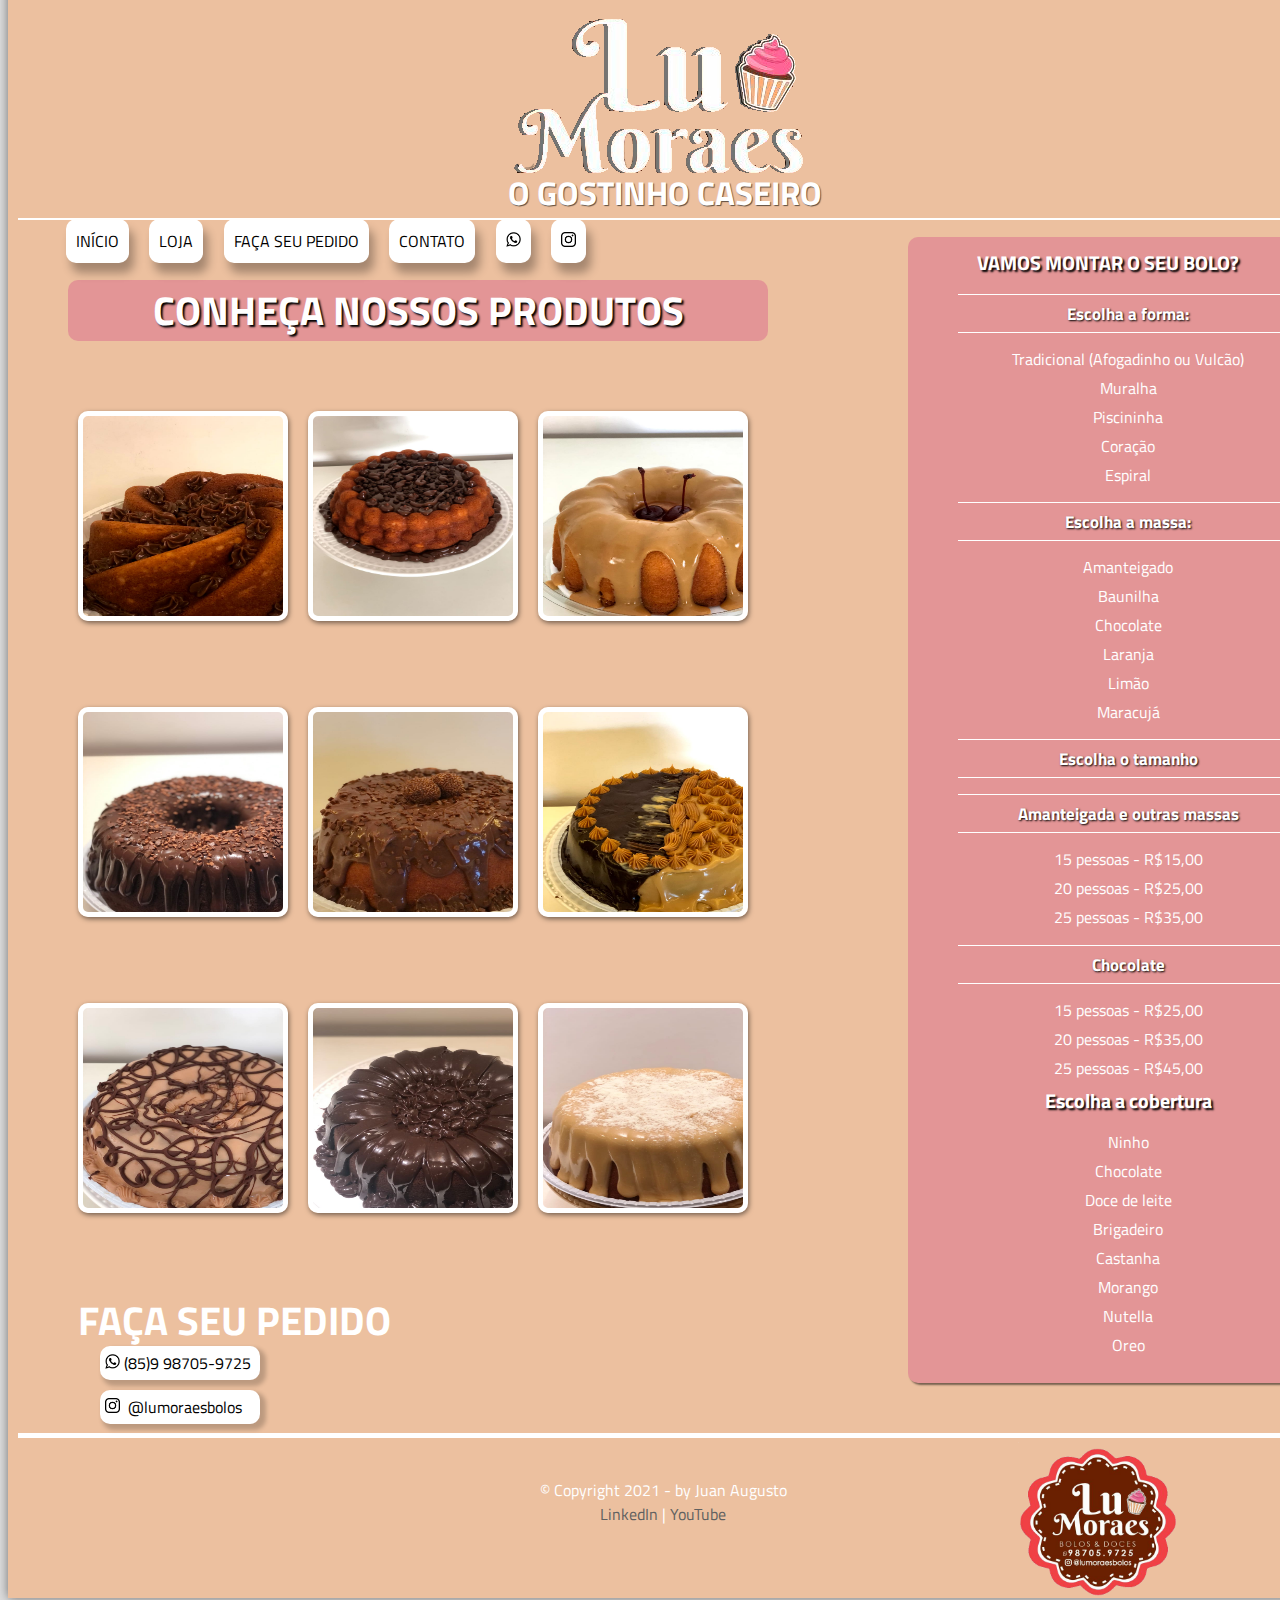
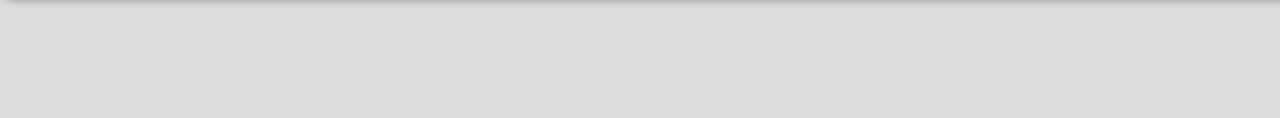
<file: index.html>
<!DOCTYPE html>
<html lang="pt-br">
<head>
	<title>LuMoraes</title>
	<link rel="stylesheet" href="estilolm.css"/>
</head>	
<body>
<div id="interface">

	<header id="cabecalho">
	<img id="icone" src="nome.png"/>
	<nav id="menu">	
		<h1>Menu Principal</h1>
		<ul type="1"> 
			<li><a href="ProjetoLuMoraes.html">Início</a></li>
			<li><a href="loja.html">Loja</a></li>
			<li><a href="facaseupedido.html">FAÇA SEU PEDIDO</a></li>
			<li><a href="contato.html">Contato</a></li>
			<li><a  href="https://api.whatsapp.com/send/?phone=5585999133873&text&app_absent=0" target="blank"><img id="wpp" src="wpp.png"/></a></li>
			<li> <a href="https://www.instagram.com/lumoraesbolos/?igshid=2c7udnwytxq2" target="blank"><img id="wpp" src="ig.png"/></a></li>
		</ul>
	</nav>
	<h1 id="titulopad">O GOSTINHO CASEIRO</h1>
	</header>
	<aside id="lateral">
		<h1>VAMOS MONTAR O SEU BOLO?</h1>
		<ul>
			<li><h2>Escolha a forma:</h2></li>
			<li>Tradicional (Afogadinho ou Vulcão)</li>
			<li>Muralha</li>
			<li>Piscininha</li>
			<li>Coração</li> 
			<li>Espiral</li>
			<li><h2>Escolha a massa:</h2></li>
			<li>Amanteigado</li>
			<li>Baunilha</li>
			<li>Chocolate</li>
			<li>Laranja</li>
			<li>Limão</li>
			<li>Maracujá</li>
			<li><h2>Escolha o tamanho</h2></li>
		</ul>
		<ul>
			<li><h2>Amanteigada e outras massas</h2></li>
			<li>15 pessoas - R$15,00</li>
			<li>20 pessoas - R$25,00</li>
			<li>25 pessoas - R$35,00</li>
		</ul>
		<ul>
			<li><h2>Chocolate</h2></li>
			<li>15 pessoas - R$25,00</li>
			<li>20 pessoas - R$35,00</li>
			<li>25 pessoas - R$45,00</li>
			<li><h1>Escolha a cobertura</h1></li>
			<li>Ninho</li>
			<li>Chocolate</li>
			<li>Doce de leite</li>
			<li>Brigadeiro</li>
			<li>Castanha</li>
			<li>Morango</li>
			<li>Nutella</li>
			<li>Oreo</li>
		</ul>

	</aside>

	<ul id="album-fotos">
		<h1 id="tituloloja">CONHEÇA NOSSOS PRODUTOS</h1>
			<li id="foto01"><span>Bolo espiral</span></li>
			<li id="foto02"><span>Bolo vulcão</span></li>
			<li id="foto03"><span>Bolo vulcão Baunilha</span></li>
	</ul>
	<ul id="album-fotos">
		<li id="foto04"><span>Afogadinho<span></li>
		<li id="foto05"><span>Vulcão de laranja</span></li>
		<li id="foto06"><span>Bolo casadinho</span></li>
	</ul>
	<ul id="album-fotos">
		<li id="foto07"><span>Bolo de Baunilha</span></li>
		<li id="foto08"><span>Vulcão de Chocolate</span></li>
		<li id="foto09"><span>Vulcão de baunilha e ninho</span></li>
	</ul>
	<nav id="menu2">
		<ul id="menu2">
			<li><a  href="https://api.whatsapp.com/send?phone=5588996784010" target="blank"><img id="wpp" src="wpp.png"/></a><a href="https://api.whatsapp.com/send?phone=5588996784010"> (85)9 98705-9725</a></li>
			<li><a href="https://instagram.com/lumoraesbolos?igshid=2c7udnwytxq2" target="blank"><img id="wpp" src="ig.png"/></a><a href="https://instagram.com/lumoraesbolos?igshid=2c7udnwytxq2">&nbsp @lumoraesbolos</a></li>
		</ul>
	</nav>
	<h3 id="prod">FAÇA SEU PEDIDO</h3>
	<footer id="rodape">
		<p>
		<br>&copy; Copyright 2021 - by Juan Augusto <br>
		<a href="https://www.linkedin.com/in/juan-soares-881877177/" target="blank">LinkedIn</a> | 
		<a href="https://www.youtube.com/channel/UCO_mBpadEe467FAJjNQWD1g" target="blank">YouTube</a></p>
		<img id="roda" src="logo2.png"/>
	</footer>
</div>
</body>
</html>
</file>
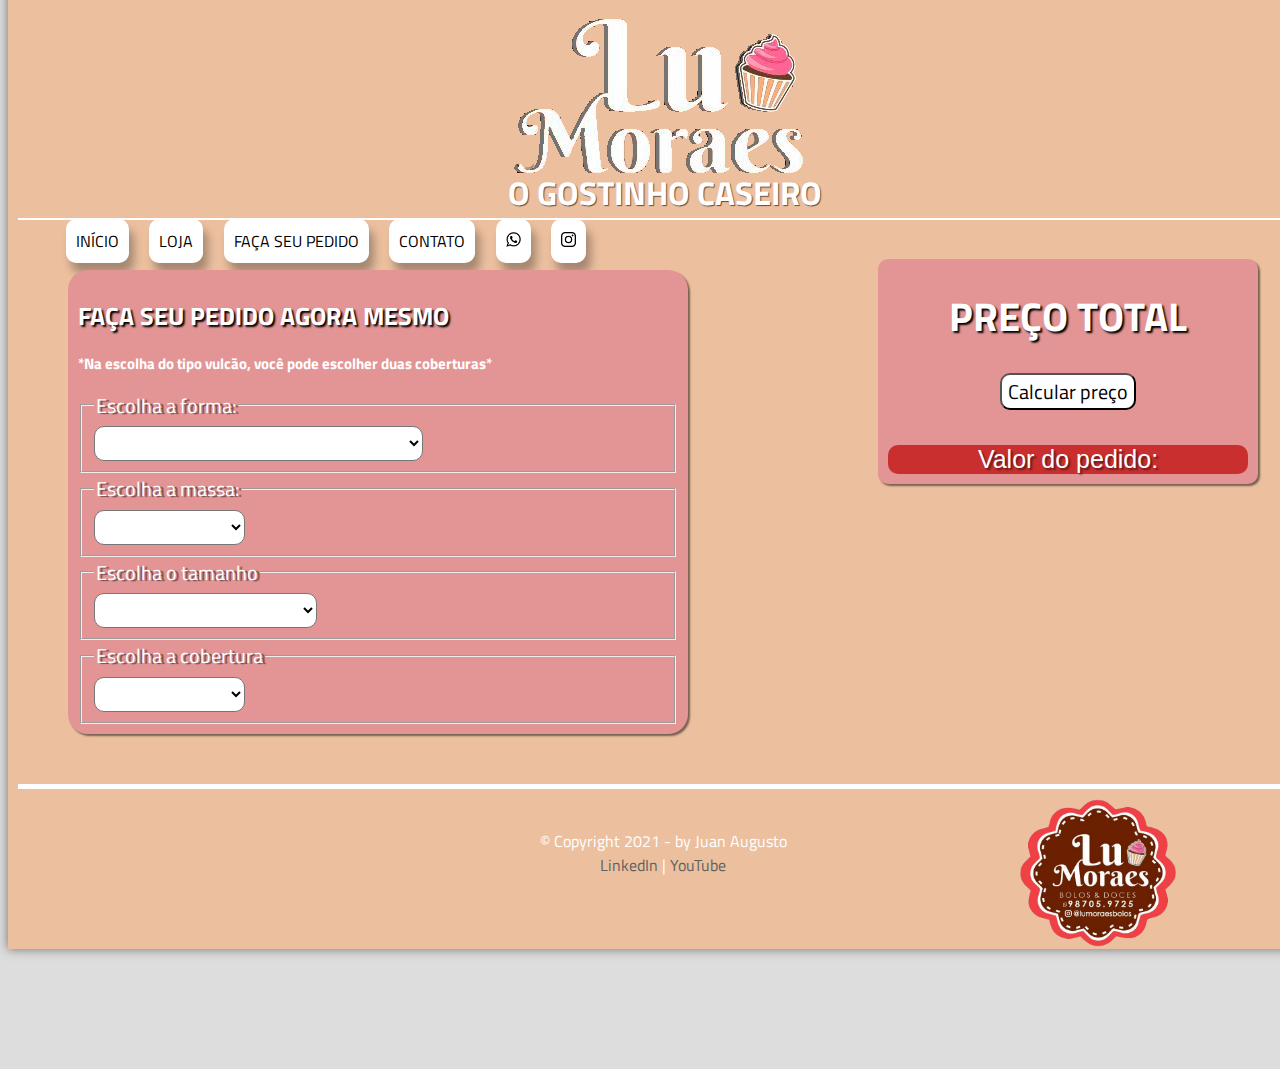
<file: facaseupedido.html>
<!DOCTYPE html>
<html lang="pt-br">
<head>
    <title>LuMoraes</title>
		<link rel="stylesheet" href="estilolm.css"/>
		<link rel="stylesheet" href="estilolojalm.css"/>
		<link rel="stylesheet" href="estilopedido.css"/>
</head>	
<body>
	<div id="interface">

	<header id="cabecalho">
	<img id="icone" src="nome.png"/>
	
	<nav id="menu">	
		<h1>Menu Principal</h1>
		<ul type="1"> 
			<li><a href="index.html">Início</a></li>
			<li><a href="loja.html">Loja</a></li>
			<li><a href="facaseupedido.html">FAÇA SEU PEDIDO</a></li>
			<li><a href="contato.html">Contato</a></li>
			<li><a  href="https://api.whatsapp.com/send/?phone=5585999133873&text&app_absent=0" target="blank"><img id="wpp" src="wpp.png"/></a></li>
			<li> <a href="https://www.instagram.com/lumoraesbolos/?igshid=2c7udnwytxq2" target="blank"><img id="wpp" src="ig.png"/></a></li>
		</ul>
	</nav>
	<h1 id="titulopad">O GOSTINHO CASEIRO</h1>
	</header>
	<section id="lateral1">
		<h1 id="titulola">FAÇA SEU PEDIDO AGORA MESMO</h1>
		<h3 id="subtla">*Na escolha do tipo vulcão, você pode escolher duas coberturas*</h3>
		<form method="get" id="fpedido">
			<fieldset id="fs">
				<legend id="titulop">Escolha a forma:</legend>
				<label for="cforma">
				<select name="forma" id="sforma">
					<optgroup label="Forma">
						<option value=""></option>
						<option value="Tradicional">Tradicional (Afogadinho ou Vulcão)</option>
						<option value="Muralha">Muralha</option>
						<option value="Piscininha">Piscininha</option>
						<option value="Coração">Coração</option>
						<option value="Espiral">Espiral</option>
					</optgroup>	
				</select>
			</fieldset>
			<fieldset id="fs">
				<legend id="titulop">Escolha a massa:</legend>
				<select name="Massa" id="smassa">
					<optgroup label="Massa">
						<option value=""></option>
						<option value="Amanteigado">Amanteigado</option>
						<option value="Baunilha">Baunilha</option>
						<option value="Chocolate">Chocolate</option>
						<option value="Laranja">Laranja</option>
						<option value="Limão">Limão</option>
						<option value="Maracujá">Maracujá</option>
					</optgroup>
				</select>
			</fieldset>
			<fieldset id="fs">
				<legend id="titulop">Escolha o tamanho</legend>
				<select name="tamanho" id="stamanho">
					<optgroup label="Tamanho">
						<option value=""></option>
						<option value="pequeno">Pequeno (15 pessoas)</option>
						<option value="medio">Médio (20 pessoas)</option>
						<option value="grande">Grande (25 pessoas)</option>
					</optgroup>
				</select>
			</fieldset>
				<fieldset id="fs">
					<legend id="titulop">Escolha a cobertura</legend>
					<select name="cobertura" id="scobertura">
						<optgroup label="Cobertura">
							<option value=""></option>
							<option value="ninho">Ninho</option>
							<option value="chocolate">Chocolate</option>
							<option value="doce de leite">Doce de Leite</option>
							<option value="brigadeiro">Brigadeiro</option>
							<option value="castanha">Castanha</option>
							<option value="morango">Morango</option>
							<option value="nutella">Nutella</option>
							<option value="oreo">Oreo</option>
						</optgroup>	
					</select>
				</fieldset>
		</form>
	</section>
	<aside id="lateral2">
		<h1>PREÇO TOTAL</h1>
		<input type="button" value="Calcular preço" onclick="calcp()" id="bot"></input>
		<div id="prec">
			 Valor do pedido:

		</div>	
	</aside>
	 <footer id="rodape">
            <p>
            <br>&copy; Copyright 2021 - by Juan Augusto <br>
            <a href="https://www.linkedin.com/in/juan-soares-881877177/" target="blank">LinkedIn</a> | 
            <a href="https://www.youtube.com/channel/UCO_mBpadEe467FAJjNQWD1g" target="blank">YouTube</a></p>
            <img id="roda" src="logo2.png"/>
	</footer>
	<script src="preco.js"></script>
</div>
</body>
</html>
</file>
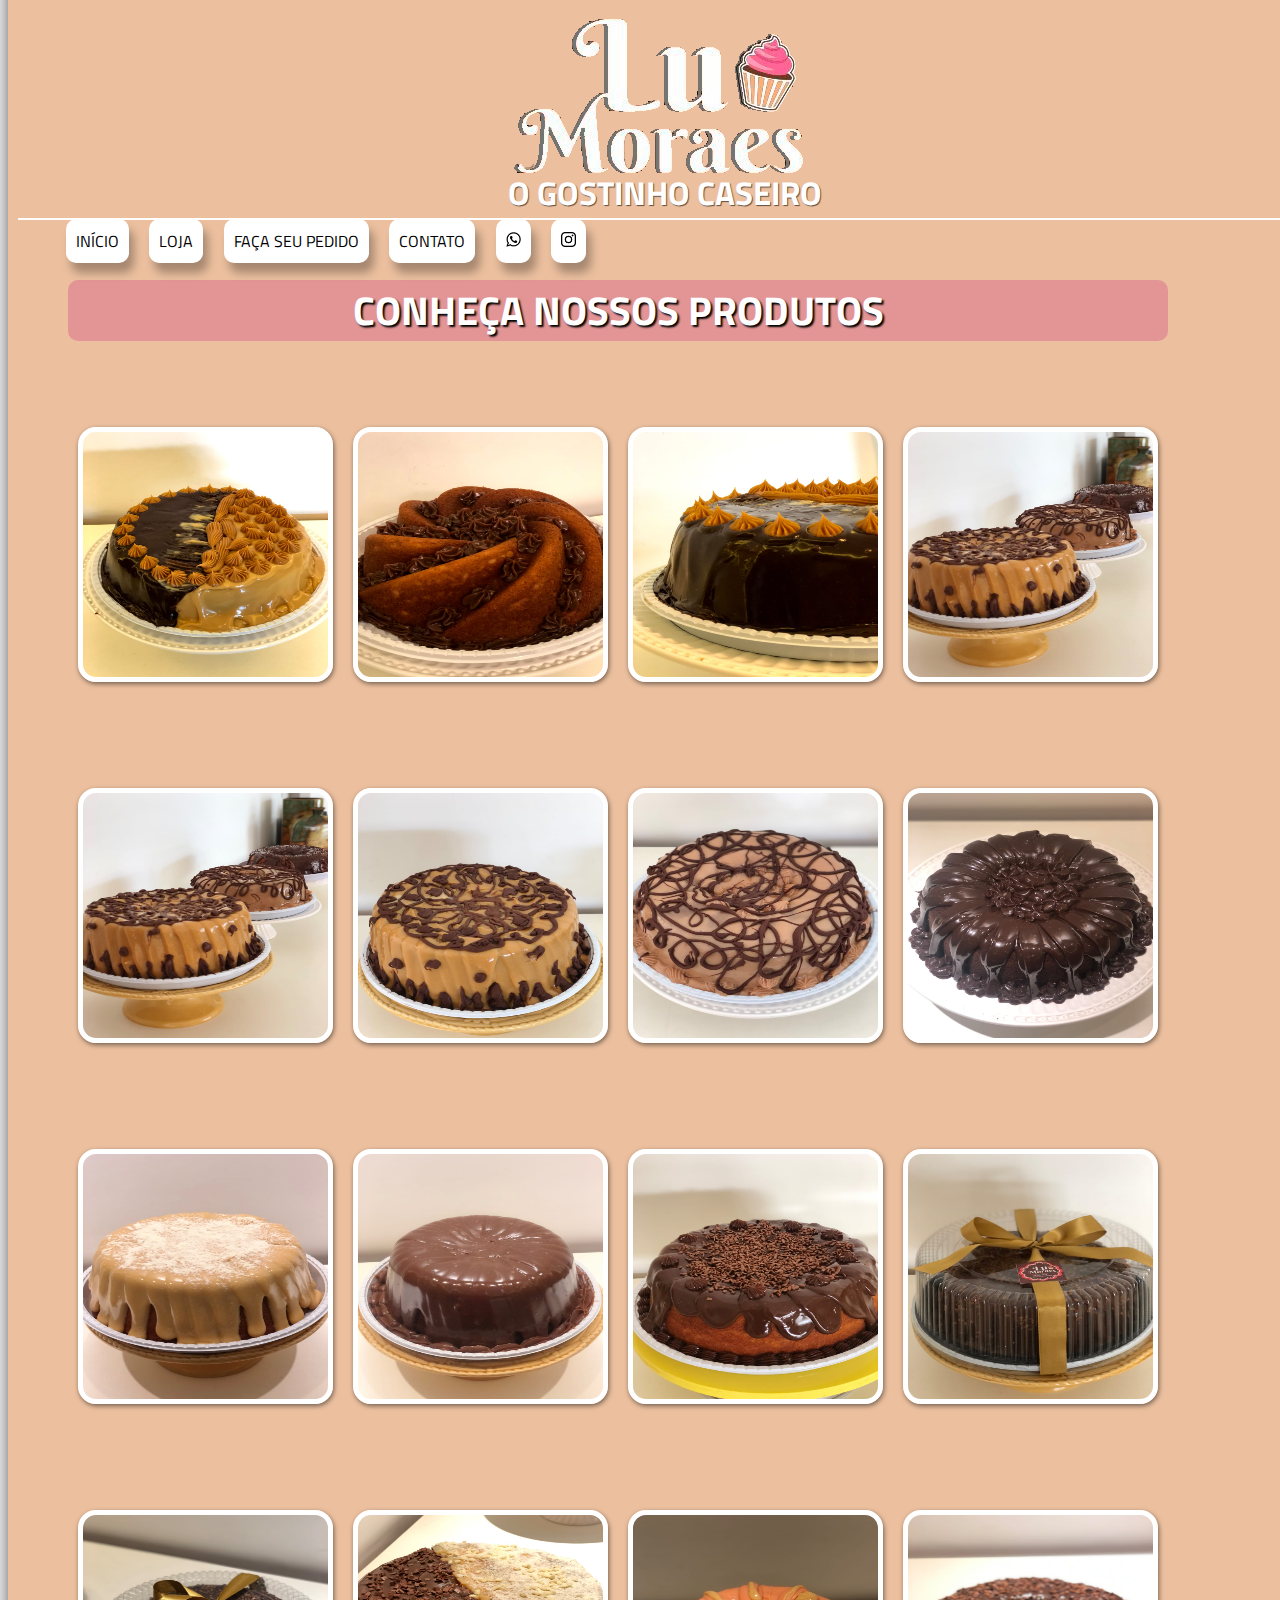
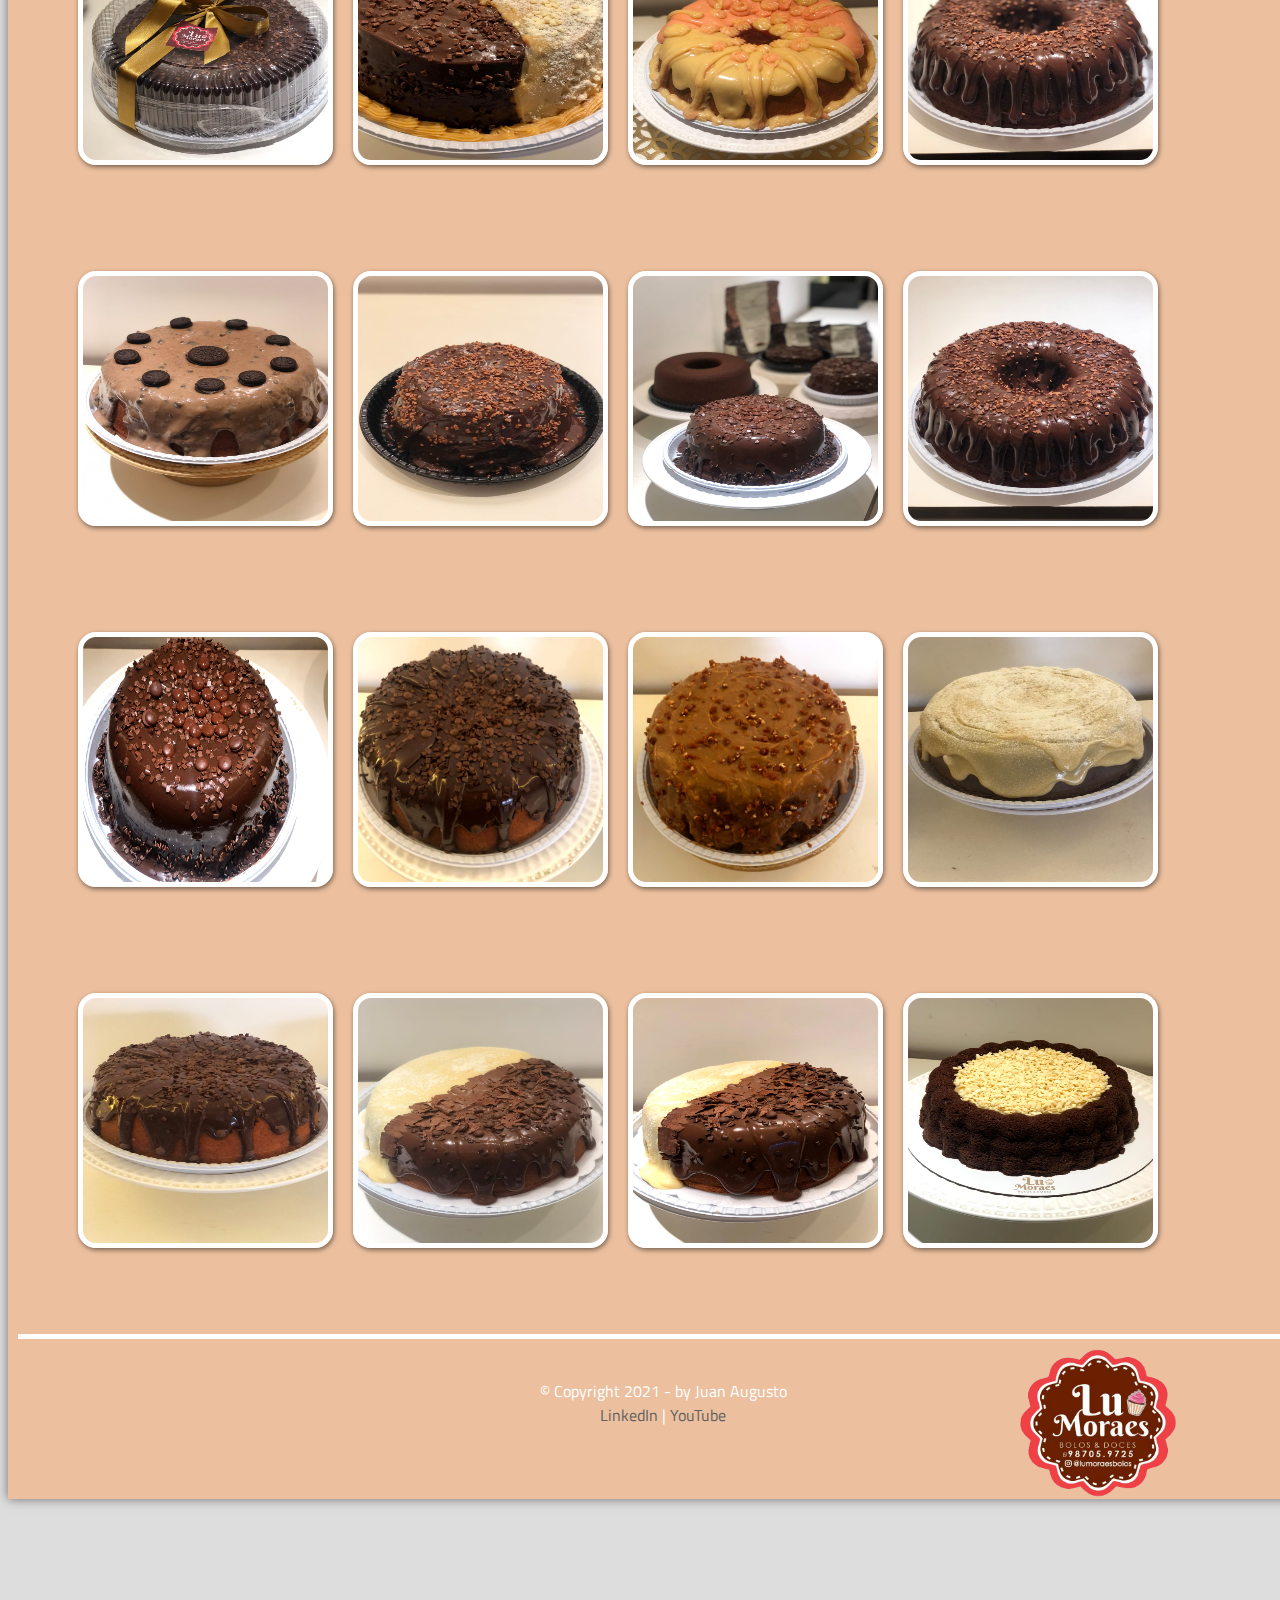
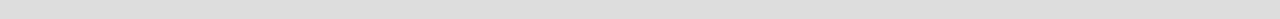
<file: loja.html>
<!DOCTYPE html>
<html lang="pt-br">
<head>
    <title>LuMoraes</title>
		<link rel="stylesheet" href="estilolm.css"/>
		<link rel="stylesheet" href="estilolojalm.css"/>
</head>		
<body>
    <div id="interface">
        <header id="cabecalho">	
        <img id="icone" src="nome.png"/>
        <nav id="menu">	
           		<h1>Menu Principal</h1>
		<ul type="1"> 
			<li><a href="index.html">Início</a></li>
			<li><a href="loja.html">Loja</a></li>
			<li><a href="facaseupedido.html">FAÇA SEU PEDIDO</a></li>
			<li><a href="contato.html">Contato</a></li>
			<li><a  href="https://api.whatsapp.com/send/?phone=5585999133873&text&app_absent=0" target="blank"><img id="wpp" src="wpp.png"/></a></li>
			<li> <a href="https://www.instagram.com/lumoraesbolos/?igshid=2c7udnwytxq2" target="blank"><img id="wpp" src="ig.png"/></a></li>
		</ul>
        </nav>
        <h1 id="titulopad">O GOSTINHO CASEIRO</h1>
        </header>
        <section id="corpo">
    	 	<article id="noticia-principal">
        	</article>
    	</section>
	
	<ul id="album-fotos">
		<h1 id="tituloloja">CONHEÇA NOSSOS PRODUTOS</h1>
		<h2 id="produto"></h2>
		<h3 id="produto"></h3>
	</ul>
	<ul id="album-fotos">
			<li id="foto01"><span>Bolo casadinho</span></li>
			<li id="foto02"><span>Bolo espiral</span></li>
			<li id="foto03"><span>Bolo vulcão confeitado</span></li>
			<li id="foto04"><span>Bolo de doce de leite</span></li>
	</ul>
	<ul id="album-fotos">
		<li id="foto05"><span>Bolo de doce de leite</span></li>
		<li id="foto06"><span>Bolo de doce de leite confeitado</span></li>
		<li id="foto07"><span>Bolo Amanteigado</span></li>
		<li id="foto08"><span>Bolo vulcão de chocolate</span></li>
	</ul>
	<ul id="album-fotos">
		<li id="foto09"><span>Bolo vulcão de ninho</span></li>
		<li id="foto10"><span>Bolo vulcão de brigadeiro</span></li>
		<li id="foto11"><span>Bolo vulcão de chocolate confeitado</span></li>
		<li id="foto12"><span>Bolo de brigadeiro</span></li>
	</ul>
	<ul id="album-fotos">
		<li id="foto13"><span>Bolo de brigadeiro</span></li>
		<li id="foto14"><span>Bolo de brigadeiro com ninho</span></li>
		<li id="foto15"><span>Bolo com cobertura de morango</span></li>
		<li id="foto16"><span>Bolo de nutella</span></li>

	</ul>
	<ul id="album-fotos">
		<li id="foto17"><span>Bolo vulcão de Oreo</span></li>
		<li id="foto18"><span>Bolo de chocolate com castanha</span></li>
		<li id="foto19"><span>Bolo de chocolate com M&M</span></li>
		<li id="foto20"><span>Bolo de nutella confeitado</span></li>
	</ul>
	<ul id="album-fotos">
		<li id="foto21"><span>Bolo de chocolate com M&M</span></li>
		<li id="foto22"><span>Bolo de chocolate confeitado</span></li>
		<li id="foto23"><span>Bolo de oreo confeitado</span></li>
		<li id="foto24"><span>Bolo de chocolate com cobetura de ninho</span></li>
	</ul>
	<ul id="album-fotos">
		<li id="foto25"><span>Bolo de chocolate confeitado</span></li>
		<li id="foto26"><span>Bolo casadinho</span></li>
		<li id="foto27"><span>Bolo casadinho</span></li>
		<li id="foto28"><span>Bolo Piscininha de ninho</span></li>
	</ul>

    <footer id="rodape">
            <p>
            <br>&copy; Copyright 2021 - by Juan Augusto <br>
            <a href="https://www.linkedin.com/in/juan-soares-881877177/" target="blank">LinkedIn</a> | 
            <a href="https://www.youtube.com/channel/UCO_mBpadEe467FAJjNQWD1g" target="blank">YouTube</a></p>
            <img id="roda" src="logo2.png"/>
	</footer>
</div>
</body>
</html>
</file>
<file: estilolm.css>
@charset "UTF-8";
@import url('https://fonts.googleapis.com/css2?family=Titillium+Web&display=swap');
@font-face{
		font-family: 'FonteLogo';
		src: url("../_fonts/bubblegum-sans-regular.otf");
}	
body {
		font-family: arial, sans-serif;
		background-color: #dddddd;
		color: #ffffff;
}
div#interface {
		width: 1290px;
		background-color: #ecc09f;
		margin: -20px auto 0px auto;
		box-shadow: 0px 0px 10px rgba(0,0,0,.5);
		padding: 10px 10px 10px 10px;
}
	h1{ 

		font-family: Arial;
		font-size: 30pt;
		color: #606060;
		text-shadow: 2px 2px 2px black;
	}
p { 	
		text-align: center;
		text-indent: 150pt;
		font-family: 'Titillium Web', sans-serif;
		background-color: #ffffff rgba(0,0,0,.3);
		
		
}
a {
		color: #606060;
		text-decoration: none;
}

a:hover{
	text-decoration: underline;
}
	
header#cabecalho img#icone {
		position: relative;
		margin-left: 400px;
		margin-top: -100px;

	
}
header#cabecalho {
		border-bottom: 2px #ffffff solid;
		height: 220px;
}

header#cabecalho h1#titulopad {
		position: relative;
		margin-left: 490px;
		margin-top: -120px;
		font-family: 'Titillium Web', sans-serif;
		font-size: 25pt;
		color: #ffffff;
		text-shadow: 1px 1px 1px rgba(0,0,0,.6);
		padding: 0px;
}


	/*Formatação de imagens com lengendas*/
figure.foto-legenda{
		width: 810px;
		position: relative;
		border: 1px solid white;
		box-shadow: 1px 1px 4px #ffffff;
		margin-bottom: 50px;

}	
figure.foto-legenda img{
		width: 100%;
		height: 100%;
}
figure.foto-legenda2{
		position: absolute;
		width: 500px;
		float: left;
		border: 1px solid white;
		box-shadow: 1px 1px 4px #ffffff;
		margin-bottom: 100px;
		left: 750px;

}	
figure.foto-legenda2 img{
		width: 100%;
		height: 100%;
}
/*Formatação menu 1*/
nav#menu {
		display: block;
		position: relative;
		margin-top: -183px;
}

nav#menu ul{
	list-style: none;
	text-transform: uppercase;
	
	
}
nav#menu li{
	font-family: 'Titillium Web', sans-serif; 
	display: inline-block;
	background-color: #ffffff;
	padding: 10px;
	margin: 8px;
	transition: background-color 0.5s;
	box-shadow: 5px 10px 10px rgba(0,0,0,.3);
	border-radius: 10px;
	transition: .4s;
}
nav#menu li:hover {
	background-color: #606060;
	box-shadow: 1px 5px 5px rgba(0,0,0,.3);
}
nav#menu h1{
	display: none;
}	
nav#menu a{
	color: black;
	text-decoration: none;
} 
nav#menu a:hover {
	color: white;
	text-decoration: underline;
}
nav#menu img#wpp{
	width: 15px;
	
}
/*Formatação do menu 2*/
nav#menu2 {
	display: block;
}

nav#menu2 ul{
	list-style: none;
	position: absolute;
	top: 1320px;
	left: 50px;
	
}
nav#menu2 li{
	width: 150px;
	font-family: 'Titillium Web', sans-serif; 
	background-color: #ffffff;
	padding: 5px;
	margin: 10px;
	transition: background-color 0.5s;
	box-shadow: 4px 4px 4px 2px rgba(0,0,0,.2);
	color: #000000;
	border-radius: 10px;
}
nav#menu2 li:hover {
	background-color: #606060;
	
}	
nav#menu2 a{
	color: black;
	text-decoration: none;
	padding: 0px;
} 
nav#menu2 a:hover {
	color: white;
	text-decoration: underline;
}

nav#menu2 img#wpp{
	width: 15px;
	padding: 0px;
	
}
p#entre {
	text-shadow: 1px 1px 1px rgba(0,0,0,.5);
	font-size: 50px;
	padding: 23px;
	float: right;
}
p#conta {
	font-size: 30px;
}

section#corpo {
	display: block;
	width: 500px;
	float: left;
	padding-right: 15px;
}
article#noticia-principal h2{
	font-size: 13pt;
	color: #606060;
	background-color: #dddddd;
	padding: 5px 0px 5px 10px;
	margin: 10px 0px 10px 0px;
	
}
header#cabecalho-artigo h1 {
	font-family: 'FonteLogo', sans-serif;
	font-size: 20pt;
	color: #606060;
	margin-bottom: 0px;
	margin-top: 0px;
}
header#cabecalho-artigo h2 {
	font-size: 13pt;
	color:#cecece;
	background-color:#ffffff;
	margin: 0px;
	
}
header#cabecalho-artigo h3 {
	font-size: 50px;
	color: #606060;
	text-align: center;
}	
.direita{
	text-align: right;
}

aside#lateral {
	display: block;
	width: 380px;
	float: right;	
	background-color: #e39596;
	padding: 10px;
	margin-top: 17px;
	box-shadow: 2px 2px 2px rgba(0,0,0,.5);
	margin-bottom: 50px;
	border-radius: 10px;
}
aside#lateral ul{
	list-style: none;
}
aside#lateral li{
	margin-bottom: 5px;
	text-align: center;
	font-family: 'Titillium Web', sans-serif;
}
aside#lateral h1{
	text-align: center;
	font-family: 'Titillium Web', sans-serif;
	font-size: 15pt;
	margin-top: 0px;
	color: white;
}
aside#lateral h2{
	text-align: center;
	font-family: 'Titillium Web', sans-serif; 
	font-size: 13pt;
	padding: 5px;
	border-top: 1px solid #ffffff;
	border-bottom: 1px solid #ffffff;
	text-shadow: 1px 1px 2px #000000;
}
aside#lateral p{
	text-align: justify;
}
h1#marca{
	font-family:'Titillium Web', sans-serif;
	color: #ffffff;
	
}
ul#album-fotos{
	margin-top: -40px;
	float: left;
	width: 700px;
	padding: 50px;
	overflow: hidden;
	list-style: none;
}
ul#album-fotos h1#tituloloja{
	font-family: 'Titillium Web', sans-serif;
	text-align: center;
	padding: 0px;
	margin-top: 50px;
	margin-bottom: 60px;
	color: #ffffff;
	background-color: #e39596;
	border-radius: 10px;
}
ul#album-fotos h2#produto{
	font-family: 'Titillium Web', sans-serif;
	text-align: center;
	padding: 0px;
	margin-bottom: 0px;
	color: #ffffff;
}
ul#album-fotos h3#produto{
	font-family: 'Titillium Web', sans-serif;
	text-align: center;
	padding: 0px;
	margin-bottom: 0x;
	color: #ffffff;
}
ul#album-fotos li{
	padding: 0px;
	float: left;
	width: 200px;
	height: 200px;
	margin: 10px;
	margin-bottom: 0px;
	border: 5px solid #ffffff;
	background-color: #ffffff;
	box-shadow: 1px 2px 5px rgba(0,0,0,.5);
	-webkit-transition: all .5s ease-in;
	border-radius: 10px;
}
ul#album-fotos li:hover{
	-webkit-transform: scale(1.5);
}
ul#album-fotos li span{
	opacity: 0;
	color: #ffffff;
	text-shadow: 1px 1px 1px #000000;
	background-color: rgba(0,0,0,.3);
	font-size: 9pt;
	line-height: 370px;
	padding: 5px;
	border-radius: 10px;
}
ul#album-fotos span{
	opacity: 0;
}
ul#album-fotos li:hover span {
	opacity: 1;
}

ul#album-fotos li#foto01 {
	background: url('fotob (26).jpeg') no-repeat;
	background-position: 0px 0px;
	background-size: 250px 250px;
}
ul#album-fotos li#foto01:hover{
	background-position: 0px 0px;
	background-size: 200px 200px;
}
ul#album-fotos li#foto02 {
	background: url('fotob2.jpeg') no-repeat;
	background-position: 0px 0px;
	background-size: 200px 200px;
}
ul#album-fotos li#foto02:hover{
	background-position: -25px 0px;
	background-size: 270px 270px;
}
ul#album-fotos li#foto03 {
	background: url('fotob (21).jpeg') no-repeat;
	background-position: 0px 0px;
	background-size: 250px 250px;
}
ul#album-fotos li#foto03:hover{
	background-position: 0px 0px;
	background-size: 200px 200px;
}
ul#album-fotos li#foto04 {
	background: url('fotob (8).jpeg') no-repeat;
	background-position: 0px 0px;
	background-size: 250px 250px;
}
ul#album-fotos li#foto04:hover{
	background-position: 0px 0px;
	background-size: 200px 200px;
}
ul#album-fotos li#foto05 {
	background: url('fotob (30).jpeg') no-repeat;
	background-position: 0px 0px;
	background-size: 250px 250px;
}
ul#album-fotos li#foto05:hover{
	background-position: 0px 0px;
	background-size: 200px 200px;
}
ul#album-fotos li#foto06 {
	background: url('fotob (22).jpeg') no-repeat;
	background-position: 0px 0px;
	background-size: 250px 250px;
}
ul#album-fotos li#foto06:hover{
	background-position: 0px 0px;
	background-size: 200px 200px;
}
ul#album-fotos li#foto07 {
	background: url('fotob6.jpeg') no-repeat;
	background-position: 0px 0px;
	background-size: 250px 250px;
}
ul#album-fotos li#foto07:hover{
	background-position: 0px 0px;
	background-size: 200px 200px;
}
ul#album-fotos li#foto08 {
	background: url('fotob7.jpeg') no-repeat;
	background-position: 0px 0px;
	background-size: 250px 250px;
}
ul#album-fotos li#foto08:hover{
	background-position: 0px 0px;
	background-size: 200px 200px;
}
ul#album-fotos li#foto09 {
	background: url('fotob8.jpeg') no-repeat;
	background-position: 0px 0px;
	background-size: 250px 250px;
}
ul#album-fotos li#foto09:hover{
	background-position: 0px 0px;
	background-size: 200px 200px;
}

img#contato {
	position: relative;
	width: 650px;
	margin-bottom: 30px;
	border: 1px solid #ffffff;
	margin-left: 60px;
}
h3#prod{
	position: absolute;
	top: 1250px;
	font-family: 'Titillium Web', sans-serif;
	color: #ffffff;
	text-align: center;
	font-size: 30pt;
	margin-left: 60px;
}
footer#rodape {
	clear: both;
	border-top: 5px solid #ffffff;
	height: 150px;
}
footer#rodape img#roda{
	position: relative;
	left: 1000px;
	top: -100px;
	width: 160px;
}
footer#rodape p{
	text-align: center;
}
</file>
<file: estilolojalm.css>
@charset "UTF-8";
@import url('https://fonts.googleapis.com/css2?family=Titillium+Web&display=swap');

	/*Formatação de imagens com lengendas*/
figure.foto-legenda{
		width: 810px;
		position: relative;
		border: 1px solid white;
		box-shadow: 1px 1px 4px #ffffff;
		margin-bottom: 50px;

}	
figure.foto-legenda img{
		width: 100%;
		height: 100%;
}
figure.foto-legenda2{
		position: absolute;
		width: 500px;
		float: left;
		border: 1px solid white;
		box-shadow: 1px 1px 4px #ffffff;
		margin-bottom: 100px;
		left: 750px;

}	
figure.foto-legenda2 img{
		width: 100%;
		height: 100%;
}

ul#album-fotos{
	margin-top: -40px;
	float: left;
	width: 1100px;
	padding: 50px;
	overflow: hidden;
	list-style: none;
}
ul#album-fotos h1#tituloloja{
	font-family: 'Titillium Web', sans-serif;
	text-align: center;
	padding: 0px;
	margin-top: 50px;
	margin-bottom: -20px;
	color: #ffffff;
	background-color: #e39596;
}
ul#album-fotos h2#produto{
	font-family: 'Titillium Web', sans-serif;
	text-align: center;
	padding: 0px;
	margin-bottom: 0px;
	color: #ffffff;
}
ul#album-fotos h3#produto{
	font-family: 'Titillium Web', sans-serif;
	text-align: center;
	padding: 0px;
	margin-bottom: 0x;
	color: #ffffff;
}
ul#album-fotos li{
	padding: 0px;
	float: left;
	width: 245px;
	height: 245px;
	margin: 10px;
	margin-bottom: 20px;
	border: 5px solid #ffffff;
	background-color: #ffffff;
	box-shadow: 1px 2px 5px rgba(0,0,0,.5);
	-webkit-transition: all .5s ease-in;
	border-radius: 18px;
	
}
ul#album-fotos li:hover{
	-webkit-transform: scale(1.5);
}
ul#album-fotos li span{
	opacity: 0;
	color: #ffffff;
	text-shadow: 1px 1px 1px #000000;
	background-color: rgba(0,0,0,.3);
	font-size: 9pt;
	line-height: 370px;
	padding: 5px;
}
ul#album-fotos span{
	opacity: 0;
}
ul#album-fotos li:hover span {
	opacity: 1;
}

ul#album-fotos li#foto01 {
	background: url('fotob (22).jpeg') no-repeat;
	background-position: 0px 0px;
	background-size: 245px 245px;
}
ul#album-fotos li#foto01:hover{
	background-position: -25px 0px;
	background-size: 270px 270px;
}

ul#album-fotos li#foto02 {
	background: url('fotob (26).jpeg') no-repeat;
	background-position: 0px 0px;
	background-size: 245px 245px;
}

ul#album-fotos li#foto02:hover{
	background-position: -25px 0px;
	background-size: 270px 270px;
}

ul#album-fotos li#foto03 {
	background: url('fotob (23).jpeg') no-repeat;
	background-position: 0px 0px;
	background-size: 245px 245px;
}
ul#album-fotos li#foto03:hover{
	background-position: -25px 0px;
	background-size: 270px 270px;
}
ul#album-fotos li#foto04 {
	background: url('fotob4.jpeg') no-repeat;
	background-position: 0px 0px;
	background-size: 245px 245px;
}
ul#album-fotos li#foto04:hover{
	background-position: -25px 0px;
	background-size: 270px 270px;
}
ul#album-fotos li#foto05 {
	background: url('fotob4.jpeg') no-repeat;
	background-position: 0px 0px;
	background-size: 245px 245px;
}
ul#album-fotos li#foto05:hover{
	background-position: -25px 0px;
	background-size: 270px 270px;
}
ul#album-fotos li#foto06 {
	background: url('fotob5.jpeg') no-repeat;
	background-position: 0px 0px;
	background-size: 245px 245px;
}
ul#album-fotos li#foto06:hover{
	background-position: -25px 0px;
	background-size: 270px 270px;
}
ul#album-fotos li#foto07 {
	background: url('fotob6.jpeg') no-repeat;
	background-position: 0px 0px;
	background-size: 245px 245px;
}
ul#album-fotos li#foto07:hover{
	background-position: -25px 0px;
	background-size: 270px 270px;
}
ul#album-fotos li#foto08 {
	background: url('fotob7.jpeg') no-repeat;
	background-position: 0px 0px;
	background-size: 245px 245px;
}
ul#album-fotos li#foto08:hover{
	background-position: -25px 0px;
	background-size: 270px 270px;
}
ul#album-fotos li#foto09 {
	background: url('fotob8.jpeg') no-repeat;
	background-position: 0px 0px;
	background-size: 245px 245px;
}
ul#album-fotos li#foto09:hover{
	background-position: -25px 0px;
	background-size: 270px 270px;
}
ul#album-fotos li#foto10 {
	background: url('fotob (1).jpeg') no-repeat;
	background-position: 0px 0px;
	background-size: 245px 245px;
}
ul#album-fotos li#foto10:hover{
	background-position: -25px 0px;
	background-size: 270px 270px;
}
ul#album-fotos li#foto11 {
	background: url('fotob (2).jpeg') no-repeat;
	background-position: 0px 0px;
	background-size: 245px 245px;
}
ul#album-fotos li#foto11:hover{
	background-position: -25px 0px;
	background-size: 270px 270px;
}
ul#album-fotos li#foto12 {
	background: url('fotob (3).jpeg') no-repeat;
	background-position: 0px 0px;
	background-size: 245px 245px;
}
ul#album-fotos li#foto12:hover{
	background-position: -25px 0px;
	background-size: 270px 270px;
}
ul#album-fotos li#foto13 {
	background: url('fotob (4).jpeg') no-repeat;
	background-position: 0px 0px;
	background-size: 245px 245px;
}
ul#album-fotos li#foto13:hover{
	background-position: -25px 0px;
	background-size: 270px 270px;
}
ul#album-fotos li#foto13 {
	background: url('fotob (5).jpeg') no-repeat;
	background-position: 0px 0px;
	background-size: 245px 245px;
}
ul#album-fotos li#foto13:hover{
	background-position: -25px 0px;
	background-size: 270px 270px;
}
ul#album-fotos li#foto14 {
	background: url('fotob (6).jpeg') no-repeat;
	background-position: 0px 0px;
	background-size: 245px 245px;
}
ul#album-fotos li#foto14:hover{
	background-position: -25px 0px;
	background-size: 270px 270px;
}
ul#album-fotos li#foto15 {
	background: url('fotob (7).jpeg') no-repeat;
	background-position: 0px 0px;
	background-size: 245px 245px;
}
ul#album-fotos li#foto15:hover{
	background-position: -25px 0px;
	background-size: 270px 270px;
}
ul#album-fotos li#foto16 {
	background: url('fotob (8).jpeg') no-repeat;
	background-position: 0px 0px;
	background-size: 245px 245px;
}
ul#album-fotos li#foto16:hover{
	background-position: -25px 0px;
	background-size: 270px 270px;
}
ul#album-fotos li#foto17 {
	background: url('fotob (9).jpeg') no-repeat;
	background-position: 0px 0px;
	background-size: 245px 245px;
}
ul#album-fotos li#foto17:hover{
	background-position: -25px 0px;
	background-size: 270px 270px;
}
ul#album-fotos li#foto18 {
	background: url('fotob (10).jpeg') no-repeat;
	background-position: 0px 0px;
	background-size: 245px 245px;
}
ul#album-fotos li#foto18:hover{
	background-position: -25px 0px;
	background-size: 270px 270px;
}
ul#album-fotos li#foto19 {
	background: url('fotob (11).jpeg') no-repeat;
	background-position: 0px 0px;
	background-size: 245px 245px;
}
ul#album-fotos li#foto19:hover{
	background-position: -25px 0px;
	background-size: 270px 270px;
}
ul#album-fotos li#foto20 {
	background: url('fotob (12).jpeg') no-repeat;
	background-position: 0px 0px;
	background-size: 245px 245px;
}
ul#album-fotos li#foto20:hover{
	background-position: -25px 0px;
	background-size: 270px 270px;
}
ul#album-fotos li#foto21 {
	background: url('fotob (13).jpeg') no-repeat;
	background-position: 0px 0px;
	background-size: 245px 245px;
}
ul#album-fotos li#foto21:hover{
	background-position: 0px 0px;
	background-size: 280px 280px;
}
ul#album-fotos li#foto22 {
	background: url('fotob (14).jpeg') no-repeat;
	background-position: 0px 0px;
	background-size: 245px 245px;
}
ul#album-fotos li#foto22:hover{
	background-position: -25px 0px;
	background-size: 270px 270px;
}
ul#album-fotos li#foto23 {
	background: url('fotob (15).jpeg') no-repeat;
	background-position: 0px 0px;
	background-size: 245px 245px;
}
ul#album-fotos li#foto23:hover{
	background-position: -25px 0px;
	background-size: 270px 270px;
}
ul#album-fotos li#foto24 {
	background: url('fotob (16).jpeg') no-repeat;
	background-position: 0px 0px;
	background-size: 245px 245px;
}
ul#album-fotos li#foto24:hover{
	background-position: -25px 0px;
	background-size: 270px 270px;
}
ul#album-fotos li#foto25 {
	background: url('fotob (17).jpeg') no-repeat;
	background-position: 0px 0px;
	background-size: 245px 245px;
}
ul#album-fotos li#foto25:hover{
	background-position: -25px 0px;
	background-size: 270px 270px;
}
ul#album-fotos li#foto26 {
	background: url('fotob (18).jpeg') no-repeat;
	background-position: 0px 0px;
	background-size: 245px 245px;
}
ul#album-fotos li#foto26:hover{
	background-position: -25px 0px;
	background-size: 270px 270px;
}
ul#album-fotos li#foto27 {
	background: url('fotob (19).jpeg') no-repeat;
	background-position: 0px 0px;
	background-size: 245px 245px;
}
ul#album-fotos li#foto27:hover{
	background-position: -25px 0px;
	background-size: 270px 270px;
}
ul#album-fotos li#foto28 {
	background: url('fotob (20).jpeg') no-repeat;
	background-position: 0px 0px;
	background-size: 245px 245px;
}
ul#album-fotos li#foto28:hover{
	background-position: -25px 0px;
	background-size: 270px 270px;
}
</file>
<file: estilopedido.css>
@charset "UTF-8";
@import url('https://fonts.googleapis.com/css2?family=Titillium+Web&display=swap');
section#lateral1 {
	position: relative;
	display: block;
	width: 600px;	
	background-color: #e39596;
	padding: 10px;
	margin: 50px auto;
	margin-left: 50px;
	box-shadow: 2px 2px 2px rgba(0,0,0,.5);
	border-radius: 20px;
}
section#lateral1 h1{
	font-family: 'Titillium Web', sans-serif;
	font-size: 25px;
	color: white;
}
section#lateral1 h3{
	font-family: 'Titillium Web', sans-serif;
	font-size: 15px;
	color: white;	
}
section#lateral1 ul{
	list-style: none;
}
section#lateral1 li{
	margin-bottom: 5px;
	text-align: center;
	font-family: 'Titillium Web', sans-serif;
}
section#lateral1 p{
	text-align: justify;
}
fieldset#forma {
	margin-bottom: 30px;
}
fieldset#forma legend {
	font-family: 'Titillium Web', sans-serif;
}
fieldset#tamanho{
	margin-bottom: 30px;
}
fieldset#tamanho legend{
	font-family: 'Titillium Web', sans-serif;
}
fieldset#massa {
	margin-bottom: 30px;
}
fieldset#massa legend {
	font-family: 'Titillium Web', sans-serif;
}
fieldset#cobertura {
	margin-bottom: 30px;
}
fieldset#cobertura legend {
	font-family: 'Titillium Web', sans-serif;
}
label#formadef {
	display: hidden;
}
aside#lateral2 {
	margin-top: -525px;
	float: right;
	margin-right: 50px;
	background: #e39596;
	display: block;
	width: 380px;
	text-align: center;
	border-radius: 10px;
	box-shadow: 2px 2px 2px rgba(0,0,0,.5);
}	
aside#lateral2 h1{
	color: white;
	font-family: 'Titillium Web', sans-serif;
}
input#bot{
	background-color: rgb(255, 255, 255);
	font-family: 'Titillium Web', sans-serif;
	font-size: 20px;
	margin-bottom: 25px;
	border-radius: 10px;
}
legend#titulop{
	font-family: 'Titillium Web', sans-serif;
	font-size: 20px;
	text-shadow: 3px 1px 1px rgba(0,0,0,.5);
}
select#sforma{
	background-color: rgb(255, 255, 255);
	font-family: 'Titillium Web', sans-serif;
	font-size: 20px;
	border-radius: 10px;
}
select#smassa{
	background-color: rgb(255, 255, 255);
	font-family: 'Titillium Web', sans-serif;
	font-size: 20px;
	border-radius: 10px;
}
select#stamanho{
	background-color: rgb(255, 255, 255);
	font-family: 'Titillium Web', sans-serif;
	font-size: 20px;
	border-radius: 10px;
}
select#scobertura{
	background-color: rgb(255, 255, 255);
	font-family: 'Titillium Web', sans-serif;
	font-size: 20px;
	border-radius: 10px;
}
div#prec{
	background-color: #c92f2f;
	margin: 10px;
	border-radius: 10px;
	font-family: 'Tittlium Web', sans-serif;
	font-size: 25px;
	text-shadow: 2px 2px 2px rgba(0,0,0,.5);
}
</file>
